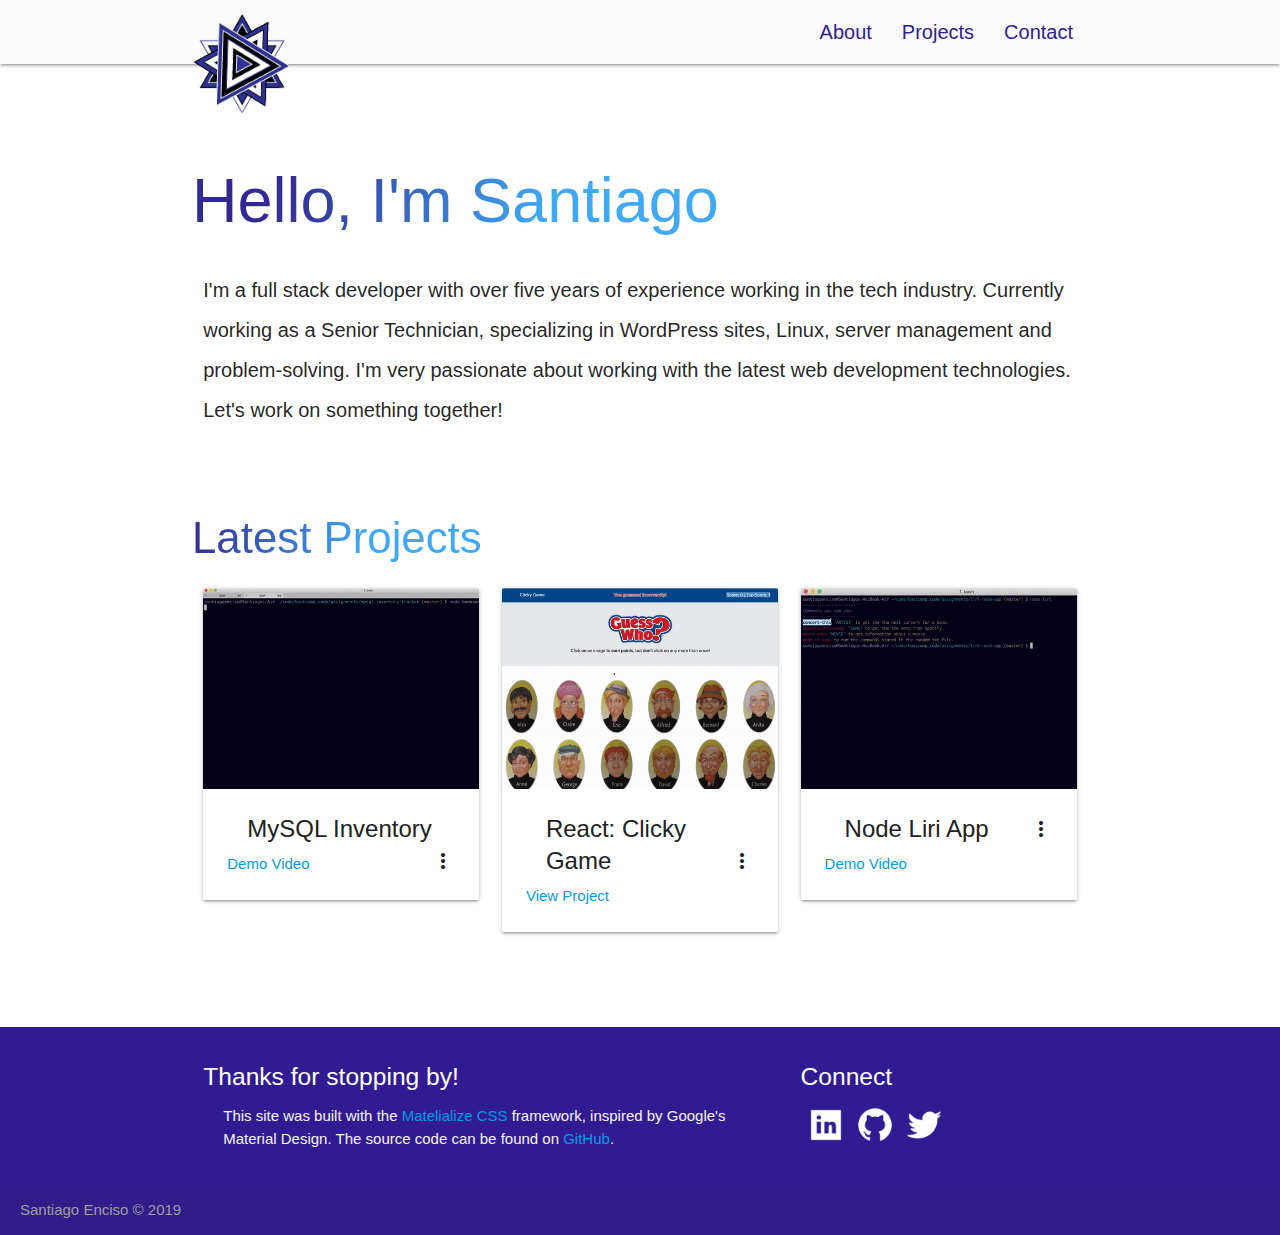
<file: index.html>
<!DOCTYPE html>
<html lang="en">
	<head>
		<meta http-equiv="Content-Type" content="text/html; charset=UTF-8" />
		<meta
			name="viewport"
			content="width=device-width, initial-scale=1, maximum-scale=1.0"
		/>
		<meta
			property="og:title"
			content="Santiago Enciso | Full Stack Developer"
		/>
		<meta
			name="description"
			property="og:description"
			content="Software Developer with demonstrated success designing, implementing, and maintaining software solutions. Broad technical knowledge encompassing web development, front end and back end infrastructure, database design, and user experience. Strong aptitude for learning new technologies quickly and leveraging that knowledge to deliver scalable business solutions and advanced support for companies operating in a digital economy.  Certificate from UT Austin Professional Education in full-stack development with over 10 completed full-stack applications. Currently working as a Senior Technician, specializing in WordPress sites, Linux, server management and problem-solving. Passionate about working with the latest web development technologies. Skilled in HTML, CSS, JavaScript, PHP and MySQL. "
		/>
		<meta
			property="og:image"
			content="https://santiagoenciso.com/img/santiagoenciso-home.gif"
		/>
		<meta property="og:url" content="https://santiagoenciso.com/" />
		<meta name="twitter:card" content="summary_large_image" />
		<!--  Non-Essential, But Recommended -->
		<meta
			property="og:site_name"
			content="Santiago Enciso | Full Stack Developer"
		/>
		<meta name="twitter:image:alt" content="santiagoenciso.com site demo" />
		<link rel="icon" href="img/favicon.ico" type="image/x-icon" />
		<title>Santiago Enciso | Full Stack Developer</title>

		<!-- CSS  -->
		<link
			href="https://fonts.googleapis.com/icon?family=Material+Icons"
			rel="stylesheet"
		/>
		<link
			href="css/materialize.css"
			type="text/css"
			rel="stylesheet"
			media="screen,projection"
		/>
		<link
			href="css/style.css"
			type="text/css"
			rel="stylesheet"
			media="screen,projection"
		/>
		<!-- Global site tag (gtag.js) - Google Analytics -->
		<script
			async
			src="https://www.googletagmanager.com/gtag/js?id=UA-73022637-1"
		></script>
		<script>
			window.dataLayer = window.dataLayer || [];
			function gtag() {
				dataLayer.push(arguments);
			}
			gtag('js', new Date());

			gtag('config', 'UA-73022637-1');
		</script>
	</head>

	<body>
		<nav class="grey lighten-5" role="navigation">
			<div class="nav-wrapper container">
				<a id="logo-container" href="/" class="brand-logo black-text"
					><img id="logo-img" src="img/santi-logo.png"
				/></a>
				<ul class="right hide-on-med-and-down">
					<li>
						<a class="deep-purple-text text-darken-4" href="about">About</a>
					</li>
					<li>
						<a class="deep-purple-text text-darken-4" href="projects"
							>Projects</a
						>
					</li>
					<li>
						<a class="deep-purple-text text-darken-4" href="contact">Contact</a>
					</li>
				</ul>

				<ul id="nav-mobile" class="sidenav">
					<li>
						<a class="deep-purple-text text-darken-4" href="about">About</a>
					</li>
					<li>
						<a class="deep-purple-text text-darken-4" href="projects"
							>Projects</a
						>
					</li>
					<li>
						<a class="deep-purple-text text-darken-4" href="contact">Contact</a>
					</li>
				</ul>
				<a href="#" data-target="nav-mobile" class="sidenav-trigger"
					><i class="material-icons icon-blue">menu</i></a
				>
			</div>
		</nav>
		<div class="section no-pad-bot" id="index-banner">
			<div class="container">
				<br /><br />
				<h1 class="header black-text">Hello, I'm Santiago</h1>
				<div class="row">
					<p class="header col s12 light subheader">
						I'm a full stack developer with over five years of experience
						working in the tech industry. Currently working as a Senior
						Technician, specializing in WordPress sites, Linux, server
						management and problem-solving. I'm very passionate about working
						with the latest web development technologies. Let's work on
						something together!
					</p>
				</div>
			</div>
		</div>

		<div class="container">
			<div class="section">
				<h3 class="light-blue-text">Latest Projects</h3>
				<div class="row">
					<div class="col l4">
						<!-- CARD -->
						<div class="card">
							<div class="card-image waves-effect waves-block waves-light">
								<img class="activator" src="img/mysql-demo-cropped.gif" />
							</div>
							<div class="card-content">
								<span class="card-title activator grey-text text-darken-4"
									>MySQL Inventory<i class="material-icons right"
										>more_vert</i
									></span
								>
								<p>
									<a
										href="https://santiagoenciso.com/videos/mysql-inventory-node.mov"
										target="_blank"
										>Demo Video</a
									>
								</p>
							</div>
							<div class="card-reveal">
								<span class="card-title grey-text text-darken-4"
									>MySQL Inventory<i class="material-icons right"
										>close</i
									></span
								>
								<p>
									A Node.js, Amazon-like application that takes orders from
									customers and depletes stock from the store's inventory using
									a MySQL database.
								</p>
								<a
									href="https://github.com/whereispolaris/mysql-inventory-tracker"
									target="_blank"
									>GitHub Repo</a
								>
							</div>
						</div>
					</div>
					<div class="col l4">
						<!-- CARD -->
						<div class="card">
							<div class="card-image waves-effect waves-block waves-light">
								<img
									class="activator card-image"
									src="img/clicky-demo-cropped.gif"
								/>
							</div>
							<div class="card-content">
								<span class="card-title activator grey-text text-darken-4"
									>React: Clicky Game<i class="material-icons right"
										>more_vert</i
									></span
								>
								<p>
									<a
										href="https://whereispolaris.github.io/clicky-game/"
										target="_blank"
										>View Project</a
									>
								</p>
							</div>
							<div class="card-reveal">
								<span class="card-title grey-text text-darken-4"
									>React: Clicky Game<i class="material-icons right"
										>close</i
									></span
								>
								<p>
									Memory game inspired by the Guess Who? board game. It uses
									stateless components with information being passed as props
									from stateful parent component.
								</p>
								<a
									href="https://github.com/whereispolaris/clicky-game"
									target="_blank"
									>GitHub Repo</a
								>
							</div>
						</div>
					</div>

					<div class="col l4">
						<!-- CARD -->
						<div class="card">
							<div class="card-image waves-effect waves-block waves-light">
								<img class="activator" src="img/liri-demo-cropped.gif" />
							</div>
							<div class="card-content">
								<span class="card-title activator grey-text text-darken-4"
									>Node Liri App<i class="material-icons right"
										>more_vert</i
									></span
								>
								<p>
									<a
										href="https://santiagoenciso.com/videos/liri-full-demo.mov"
										target="_blank"
										>Demo Video</a
									>
								</p>
							</div>
							<div class="card-reveal">
								<span class="card-title grey-text text-darken-4"
									>Node Liri App<i class="material-icons right">close</i></span
								>
								<p>
									Language Interpretation and Recognition Interface (LIRI). A
									command line node app that takes in parameters and returns
									data. It searches Spotify for songs, Bands in Town for
									concerts, and OMDB for movies.
								</p>
								<a
									href="https://github.com/whereispolaris/liri-node-app"
									target="_blank"
									>GitHub Repo</a
								>
							</div>
						</div>
					</div>
				</div>
			</div>
			<br /><br />
		</div>

		<footer class="page-footer deep-purple darken-4">
			<div class="container">
				<div class="row">
					<div class="col l8 s12">
						<h5 class="white-text">Thanks for stopping by!</h5>
						<p class="grey-text text-lighten-4">
							This site was built with the
							<a href="https://materializecss.com/">Matelialize CSS</a>
							framework, inspired by Google's Material Design. The source code
							can be found on
							<a href="https://github.com/whereispolaris/santiagoenciso-com"
								>GitHub</a
							>.
						</p>
					</div>
					<div class="col l3 s12">
						<h5 class="white-text">Connect</h5>
						<a href="https://www.linkedin.com/in/santiago-enciso-a8124566/"
							><img class="social-logo" src="img/icon-linkedin-100.png"
						/></a>

						<a href="https://github.com/whereispolaris"
							><img class="social-logo" src="img/icon-github-100.png"
						/></a>
						<a href="https://twitter.com/whereispolaris"
							><img class="social-logo" src="img/icon-twitter-squared-100.png"
						/></a>
					</div>
				</div>
			</div>
			<div class="footer-copyright">
				<div class="container">
					<a class="grey-text" href="https://santiagoenciso.com"
						>Santiago Enciso &copy; 2019
					</a>
				</div>
			</div>
		</footer>

		<!--  Scripts-->
		<script src="https://code.jquery.com/jquery-2.1.1.min.js"></script>
		<script src="js/materialize.js"></script>
		<script src="js/init.js"></script>
		<script src="js/app.js"></script>
	</body>
</html>
</file>
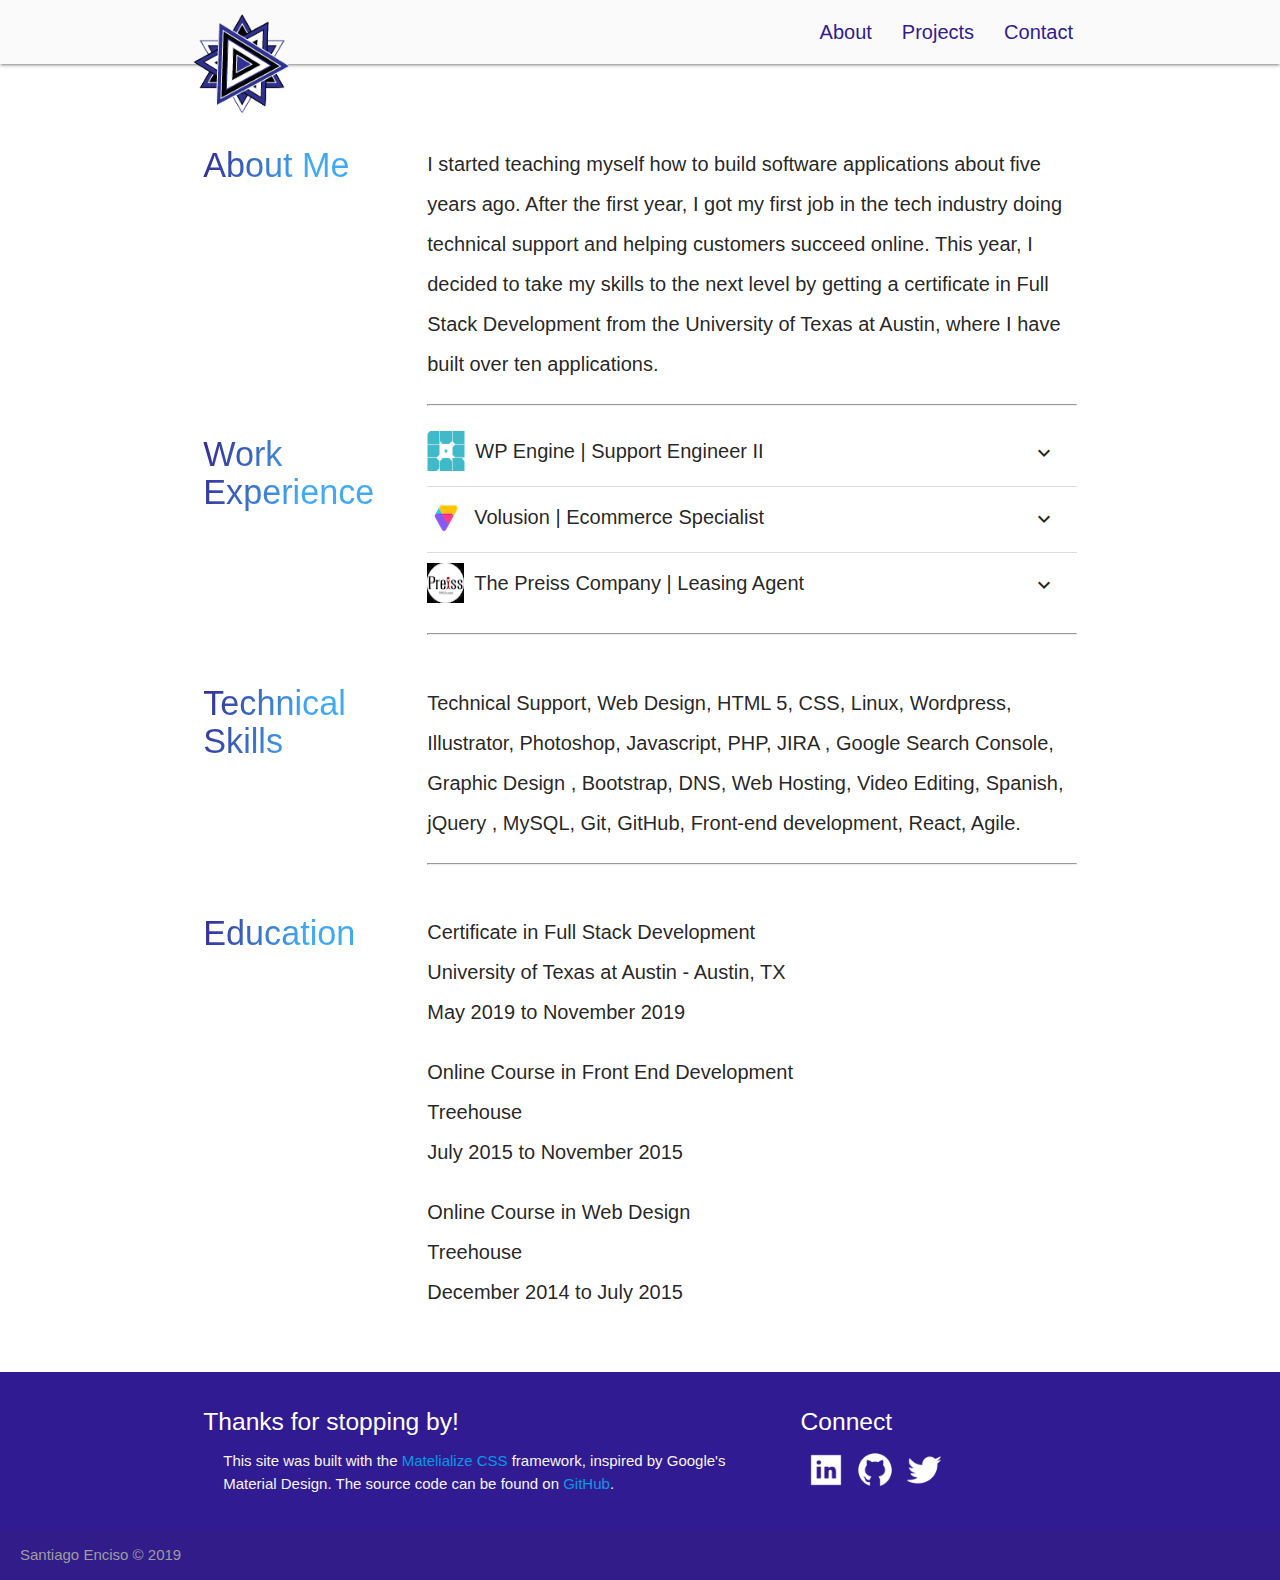
<file: about.html>
<!DOCTYPE html>
<html lang="en">

<head>
    <meta http-equiv="Content-Type" content="text/html; charset=UTF-8" />
    <meta name="viewport" content="width=device-width, initial-scale=1, maximum-scale=1.0" />
    <meta property="og:title" content="Santiago Enciso | About">
    <meta name="description" property="og:description"
        content="Software Developer with demonstrated success designing, implementing, and maintaining software solutions. Broad technical knowledge encompassing web development, front end and back end infrastructure, database design, and user experience. Strong aptitude for learning new technologies quickly and leveraging that knowledge to deliver scalable business solutions and advanced support for companies operating in a digital economy.  Certificate from UT Austin Professional Education in full-stack development with over 10 completed full-stack applications. Currently working as a Senior Technician, specializing in WordPress sites, Linux, server management and problem-solving. Passionate about working with the latest web development technologies. Skilled in HTML, CSS, JavaScript, PHP and MySQL. ">
    <meta property="og:image" content="https://santiagoenciso.com/img/santiagoenciso-home.gif">
    <meta property="og:url" content="https://santiagoenciso.com/about">
    <meta name="twitter:card" content="summary_large_image">
    <!--  Non-Essential, But Recommended -->
    <meta property="og:site_name" content="Santiago Enciso | About">
    <meta name="twitter:image:alt" content="santiagoenciso.com site demo">

    <link rel='icon' href='img/favicon.ico' type='image/x-icon' />
    <title>Santiago Enciso | About</title>
    <!-- CSS  -->
    <link href="https://fonts.googleapis.com/icon?family=Material+Icons" rel="stylesheet">
    <link href="css/materialize.css" type="text/css" rel="stylesheet" media="screen,projection" />
    <link href="css/style.css" type="text/css" rel="stylesheet" media="screen,projection" />
    <!-- Global site tag (gtag.js) - Google Analytics -->
    <script async src="https://www.googletagmanager.com/gtag/js?id=UA-73022637-1"></script>
    <script>
        window.dataLayer = window.dataLayer || [];
        function gtag() { dataLayer.push(arguments); }
        gtag('js', new Date());

        gtag('config', 'UA-73022637-1');
    </script>
</head>

<body>
    <nav class="grey lighten-5" role="navigation">
        <div class="nav-wrapper container">
            <a id="logo-container" href="/" class="brand-logo black-text"><img id="logo-img"
                    src="img/santi-logo.png"></a>
            <ul class="right hide-on-med-and-down">
                <li><a class="deep-purple-text text-darken-4" href="about">About</a></li>
                <li><a class="deep-purple-text text-darken-4" href="projects"">Projects</a></li>
        <li><a class=" deep-purple-text text-darken-4" href="contact">Contact</a></li>
            </ul>

            <ul id="nav-mobile" class="sidenav">
                <li><a class="deep-purple-text text-darken-4" href="about">About</a></li>
                <li><a class="deep-purple-text text-darken-4" href="projects">Projects</a></li>
                <li><a class="deep-purple-text text-darken-4" href="contact">Contact</a></li>
            </ul>
            <a href="#" data-target="nav-mobile" class="sidenav-trigger"><i
                    class="material-icons icon-blue">menu</i></a>
        </div>
    </nav>
    <div class="section no-pad-bot" id="index-banner">
        <div class="container">
            <br><br>
            <!-- ABOUT SECTION -->

            <div class="row">
                <div class="col l3">

                    <h4>About Me</h4>
                </div>
                <div class="col l9">
                    <p class="header light subheader">I started teaching myself how to build software applications about
                        five years ago. After the first year, I got my first job in the tech
                        industry doing technical support and helping customers succeed online. This year, I decided to
                        take my skills
                        to the next level by
                        getting a certificate in Full Stack Development from the University of Texas at Austin, where I
                        have built over ten applications.</p>

                    <hr>
                </div>

                <div class="row">
                    <div class="col l3">

                        <h4>Work <br>Experience</h4>
                    </div>
                    <div class="col l9">
                        <ul class="collapsible">
                            <li>
                                <div class="collapsible-header header light subheader">
                                    <img class="employer-img" src="img/wp-engine-logo-tiny.png">
                                    <span class="job-title">WP Engine | Support Engineer II</span>
                                    <i class="large material-icons icon-style right-align">expand_more</i>

                                </div>
                                <div class="collapsible-body">
                                    <p class="header light subheader"><strong>August 2016 to Present</strong></p>
                                    <p class="header light subheader">Working directly with WordPress developers by
                                        helping
                                        them troubleshoot common errors
                                        in plugins,
                                        themes, DNS, PHP, Apache and Nginx.</p>
                                    <p class="header light subheader">Have also been working with the design team in our
                                        marketing department, helping them
                                        with projects like flyers, design assets and some development for the
                                        wpengine.com
                                        site.</p>
                                    <p class="header light subheader">In 2018, I was selected to be part of The Culture
                                        Club, which plans internal events for the company and ensures that all our
                                        employees
                                        enjoy working at WP Engine.</p>
                                </div>
                            </li>
                            <li>
                                <div class="collapsible-header header light subheader"><img class="employer-img"
                                        src="img/volusion-logo-tiny.png"><span class="job-title">Volusion | Ecommerce
                                        Specialist</span>
                                    <i class="large material-icons icon-style">expand_more</i>
                                </div>
                                <div class="collapsible-body">
                                    <p class="header light subheader"><strong>August 2015 to August 2016</strong></p>
                                    <p class="header light subheader">Assisted merchants with the management of their
                                        online
                                        stores by phone contact and chat. Educating
                                        them on the Volusion platform, assisting with HTML and CSS edits, FTP file
                                        upload,
                                        DNS pointing and
                                        transferring, payment gateways, API integration, and order management.</p>

                                </div>
                            </li>
                            <li>
                                <div class="collapsible-header header light subheader last-collapsible">
                                    <img class="employer-img" src="img/preiss-logo-tiny.png">
                                    <span class="job-title">The Preiss Company | Leasing Agent</span>
                                    <i class="large material-icons icon-style">expand_more</i></div>
                                <div class="collapsible-body">
                                    <p class="header light subheader"><strong>March 2013 to August 2015</strong></p>
                                    <p class="header light subheader">Assisted residents with rent payments, maintenance
                                        requests, and resident issues. Created and
                                        assisted with marketing events as well as update social media. Took on
                                        managerial
                                        duties, such as
                                        filing paperwork and compiling daily reports.</p>
                                </div>

                            </li>
                        </ul>
                        <hr>
                    </div>
                </div>
                <div class="row">
                    <div class="col l3">

                        <h4>Technical<br>Skills</h4>
                    </div>
                    <div class="col l9">
                        <p class="header light subheader">Technical Support, Web Design, HTML 5, CSS, Linux,
                            Wordpress, Illustrator, Photoshop, Javascript, PHP,
                            JIRA , Google Search Console, Graphic Design , Bootstrap,
                            DNS, Web Hosting, Video Editing, Spanish, jQuery ,
                            MySQL, Git, GitHub, Front-end development, React, Agile.
                        </p>
                        <hr>
                    </div>
                </div>
                <div class="row">
                    <div class="col l3">

                        <h4>Education</h4>
                    </div>
                    <div class="col l9">
                        <p class="header light subheader"><strong> Certificate in Full Stack Development</strong><br>
                            University of Texas at Austin - Austin, TX<br>
                            May 2019 to November 2019</p>

                        <p class="header light subheader"><strong> Online Course in Front End Development</strong><br>
                            Treehouse<br>
                            July 2015 to November 2015</p>

                        <p class="header light subheader"><strong> Online Course in Web Design</strong><br>
                            Treehouse<br>
                            December 2014 to July 2015</p>
                    </div>
                </div>
            </div>
        </div>

        <footer class="page-footer deep-purple darken-4">
            <div class="container">
                <div class="row">
                    <div class="col l8 s12">
                        <h5 class="white-text">Thanks for stopping by!</h5>
                        <p class="grey-text text-lighten-4">This site was built with the <a
                                href="https://materializecss.com/">Matelialize CSS</a> framework, inspired by Google's
                            Material Design. The source code can be found on <a
                                href="https://github.com/whereispolaris/santiagoenciso-com">GitHub</a>.</p>
                    </div>
                    <div class="col l3 s12">
                        <h5 class="white-text">Connect</h5>
                        <a href="https://www.linkedin.com/in/santiago-enciso-a8124566/"><img class="social-logo"
                                src="img/icon-linkedin-100.png"></a>
                        <a href="https://github.com/whereispolaris"><img class="social-logo"
                                src="img/icon-github-100.png"></a>
                        <a href="https://twitter.com/whereispolaris"><img class="social-logo"
                                src="img/icon-twitter-squared-100.png"></a>
                    </div>
                </div>
            </div>
            <div class="footer-copyright">
                <div class="container">
                    <a class="grey-text" href="https://santiagoenciso.com">Santiago Enciso &copy; 2019 </a>
                </div>
            </div>
        </footer>


        <!--  Scripts-->
        <script src="https://code.jquery.com/jquery-2.1.1.min.js"></script>
        <script src="js/materialize.js"></script>
        <script src="js/init.js"></script>
        <script src="js/app.js"></script>

</body>

</html>
</file>
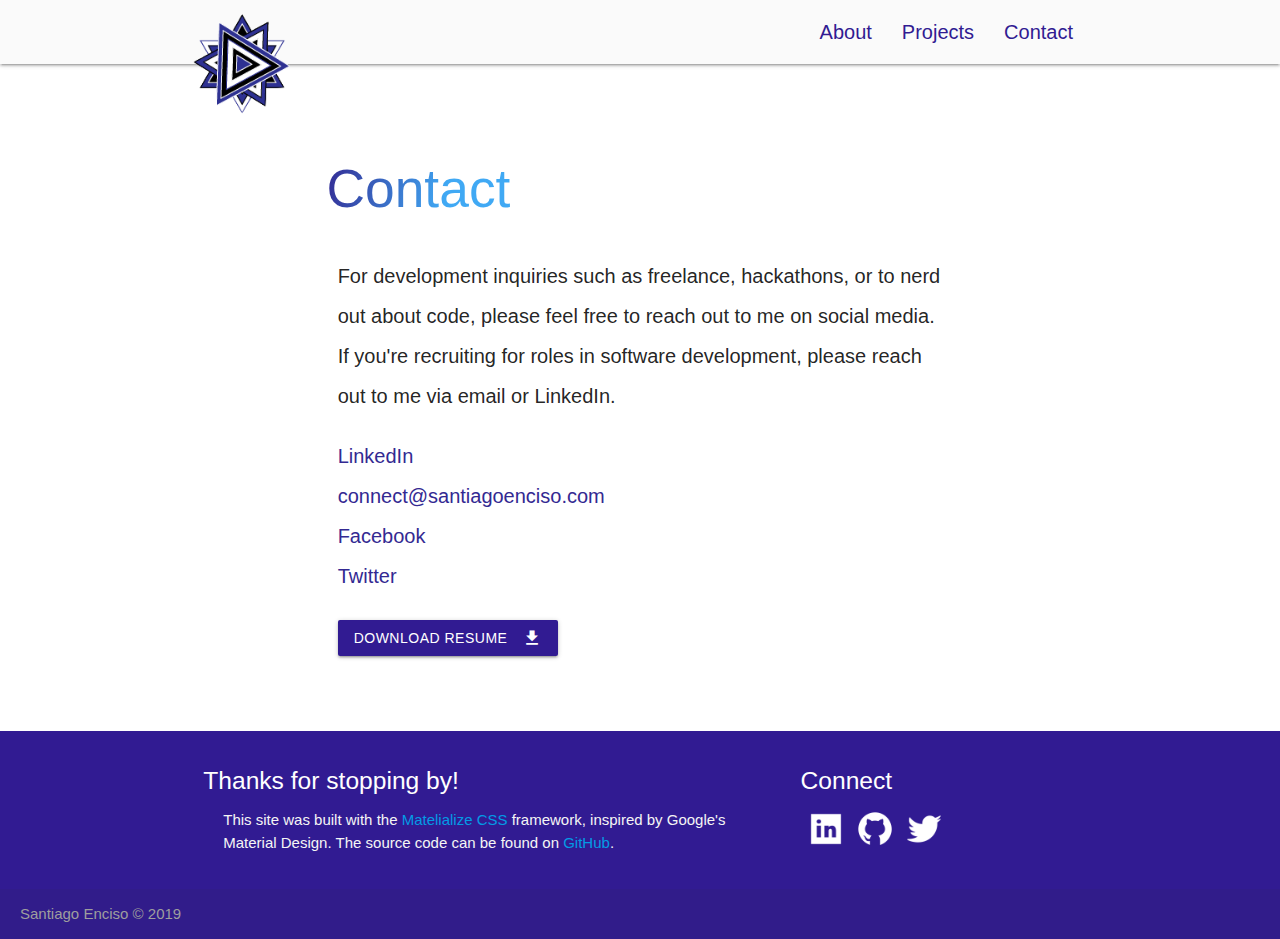
<file: contact.html>
<!DOCTYPE html>
<html lang="en">

<head>
    <meta http-equiv="Content-Type" content="text/html; charset=UTF-8" />
    <meta name="viewport" content="width=device-width, initial-scale=1, maximum-scale=1.0" />
    <meta property="og:title" content="Santiago Enciso | Contact">
    <meta name="description" property="og:description"
        content="Software Developer with demonstrated success designing, implementing, and maintaining software solutions. Broad technical knowledge encompassing web development, front end and back end infrastructure, database design, and user experience. Strong aptitude for learning new technologies quickly and leveraging that knowledge to deliver scalable business solutions and advanced support for companies operating in a digital economy.  Certificate from UT Austin Professional Education in full-stack development with over 10 completed full-stack applications. Currently working as a Senior Technician, specializing in WordPress sites, Linux, server management and problem-solving. Passionate about working with the latest web development technologies. Skilled in HTML, CSS, JavaScript, PHP and MySQL. ">
    <meta property="og:image" content="https://santiagoenciso.com/img/santiagoenciso-home.gif">
    <meta property="og:url" content="https://santiagoenciso.com/contact">
    <meta name="twitter:card" content="summary_large_image">
    <!--  Non-Essential, But Recommended -->
    <meta property="og:site_name" content="Santiago Enciso | Contact">
    <meta name="twitter:image:alt" content="santiagoenciso.com site demo">
    <link rel='icon' href='img/favicon.ico' type='image/x-icon' />
    <title>Santiago Enciso | Contact</title>

    <!-- CSS  -->
    <link href="https://fonts.googleapis.com/icon?family=Material+Icons" rel="stylesheet">
    <link href="css/materialize.css" type="text/css" rel="stylesheet" media="screen,projection" />
    <link href="css/style.css" type="text/css" rel="stylesheet" media="screen,projection" />
    <!-- Global site tag (gtag.js) - Google Analytics -->
    <script async src="https://www.googletagmanager.com/gtag/js?id=UA-73022637-1"></script>
    <script>
        window.dataLayer = window.dataLayer || [];
        function gtag() { dataLayer.push(arguments); }
        gtag('js', new Date());

        gtag('config', 'UA-73022637-1');
    </script>
</head>

<body>

    <nav class="grey lighten-5" role="navigation">
        <div class="nav-wrapper container">
            <a id="logo-container" href="/" class="brand-logo black-text"><img id="logo-img"
                    src="img/santi-logo.png"></a>
            <ul class="right hide-on-med-and-down">
                <li><a class="deep-purple-text text-darken-4" href="about">About</a></li>
                <li><a class="deep-purple-text text-darken-4" href="projects"">Projects</a></li>
        <li><a class=" deep-purple-text text-darken-4" href="contact">Contact</a></li>
            </ul>

            <ul id="nav-mobile" class="sidenav">
                <li><a class="deep-purple-text text-darken-4" href="about">About</a></li>
                <li><a class="deep-purple-text text-darken-4" href="projects">Projects</a></li>
                <li><a class="deep-purple-text text-darken-4" href="contact">Contact</a></li>
            </ul>
            <a href="#" data-target="nav-mobile" class="sidenav-trigger"><i
                    class="material-icons icon-blue">menu</i></a>
        </div>
    </nav>
    <div class="container">
        <div class="section no-pad-bot" id="index-banner">
            <div class="container">
                <br><br>

                <h2 class="header">Contact</h2>
                <div class="row ">
                    <h5 class="header col s12 light subheader">For development inquiries such as freelance, hackathons,
                        or
                        to nerd out about code, please feel free to reach out to me
                        on social media. If you're recruiting for roles in software development,
                        please reach out to me via email or LinkedIn.
                        <ul>
                            <li><a class="contact-link"
                                    href="https://www.linkedin.com/in/santiago-enciso-a8124566/">LinkedIn</a></li>
                            <li><a class="contact-link"
                                    href="mailto:connect@santiagoenciso.com">connect@santiagoenciso.com</a></li>
                            <li><a class="contact-link" href="https://www.facebook.com/santiago.enciso">Facebook</a>
                            </li>
                            <li><a class="contact-link" href="https://twitter.com/whereispolaris">Twitter</a></li>
                        </ul>

                        <a href="/img/Santiago-Enciso.pdf" class="waves-effect waves-light btn deep-purple darken-4"
                            download><i class="material-icons right">file_download</i>Download
                            Resume</a>

                </div>

                <br><br>

            </div>
        </div>
    </div>

    <footer class="page-footer deep-purple darken-4">
        <div class="container">
            <div class="row">
                <div class="col l8 s12">
                    <h5 class="white-text">Thanks for stopping by!</h5>
                    <p class="grey-text text-lighten-4">This site was built with the <a
                            href="https://materializecss.com/">Matelialize CSS</a> framework, inspired by Google's
                        Material Design. The source code can be found on <a
                            href="https://github.com/whereispolaris/santiagoenciso-com">GitHub</a>.</p>
                </div>
                <div class="col l3 s12">
                    <h5 class="white-text">Connect</h5>
                    <a href="https://www.linkedin.com/in/santiago-enciso-a8124566/"><img class="social-logo"
                            src="img/icon-linkedin-100.png"></a>
                    <a href="https://github.com/whereispolaris"><img class="social-logo"
                            src="img/icon-github-100.png"></a>
                    <a href="https://twitter.com/whereispolaris"><img class="social-logo"
                            src="img/icon-twitter-squared-100.png"></a>
                </div>
            </div>
        </div>
        <div class="footer-copyright">
            <div class="container">
                <a class="grey-text" href="https://santiagoenciso.com">Santiago Enciso &copy; 2019 </a>
            </div>
        </div>
    </footer>


    <!--  Scripts-->
    <script src="https://code.jquery.com/jquery-2.1.1.min.js"></script>
    <script src="js/materialize.js"></script>
    <script src="js/init.js"></script>
    <script src="js/app.js"></script>

</body>

</html>
</file>
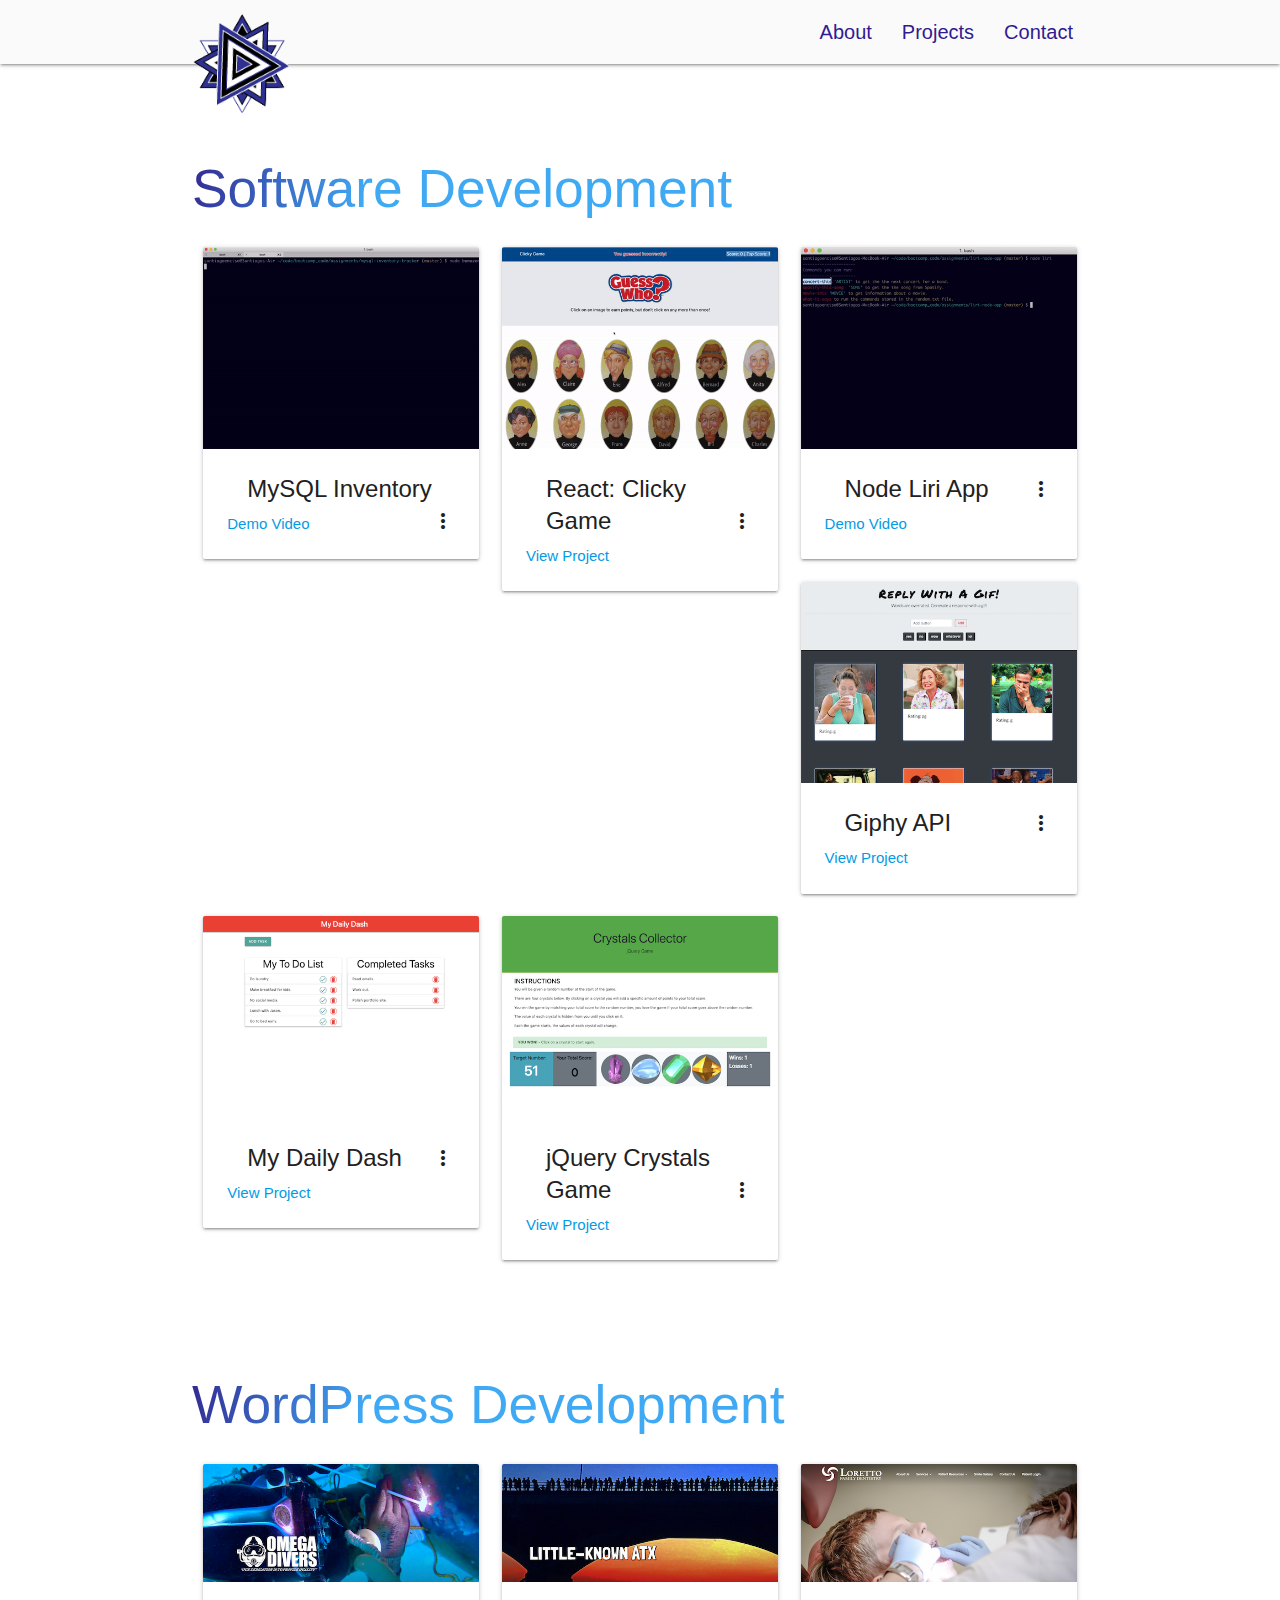
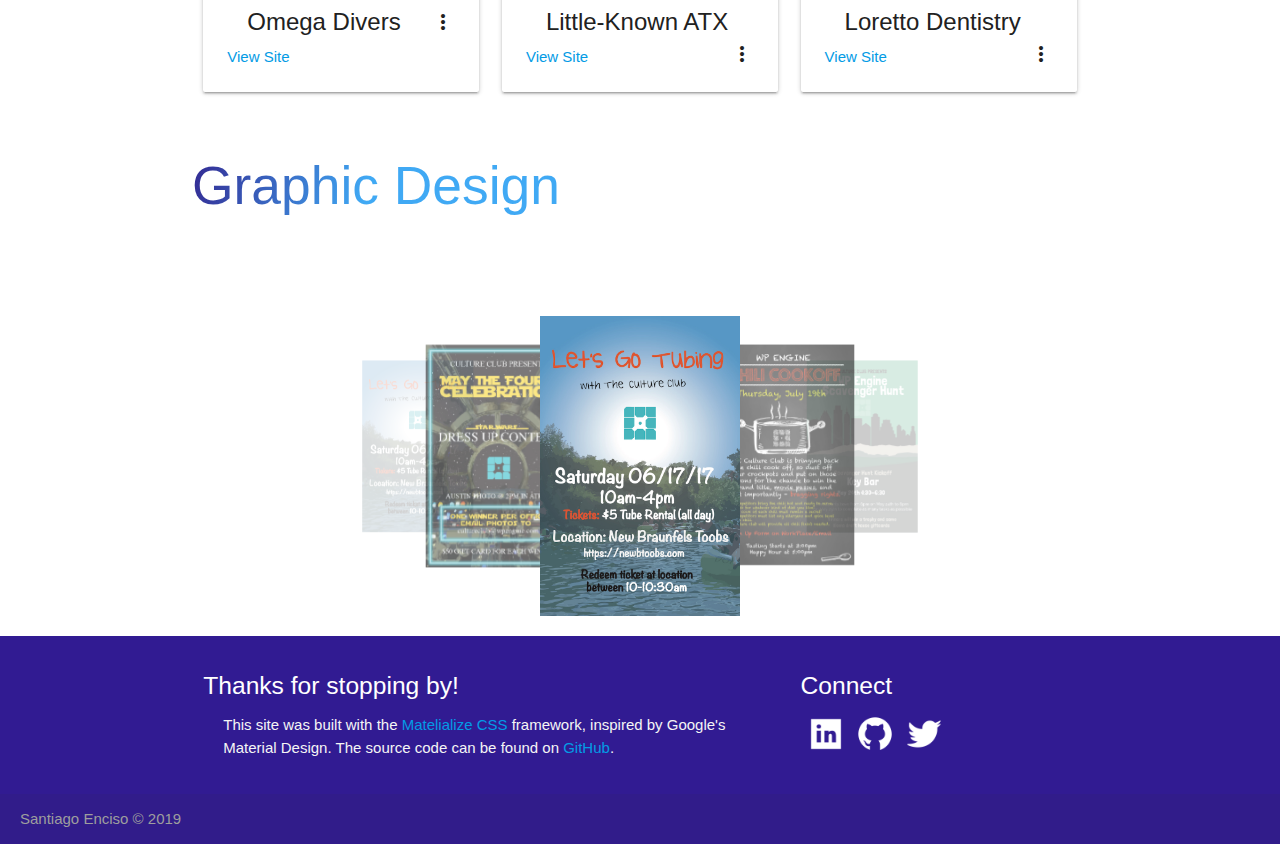
<file: projects.html>
<!DOCTYPE html>
<html lang="en">

<head>
    <meta http-equiv="Content-Type" content="text/html; charset=UTF-8" />
    <meta name="viewport" content="width=device-width, initial-scale=1, maximum-scale=1.0" />
    <meta property="og:title" content="Santiago Enciso | Projects">
    <meta name="description" property="og:description"
        content="Software Developer with demonstrated success designing, implementing, and maintaining software solutions. Broad technical knowledge encompassing web development, front end and back end infrastructure, database design, and user experience. Strong aptitude for learning new technologies quickly and leveraging that knowledge to deliver scalable business solutions and advanced support for companies operating in a digital economy.  Certificate from UT Austin Professional Education in full-stack development with over 10 completed full-stack applications. Currently working as a Senior Technician, specializing in WordPress sites, Linux, server management and problem-solving. Passionate about working with the latest web development technologies. Skilled in HTML, CSS, JavaScript, PHP and MySQL. ">
    <meta property="og:image" content="https://santiagoenciso.com/img/santiagoenciso-home.gif">
    <meta property="og:url" content="https://santiagoenciso.com/projects">
    <meta name="twitter:card" content="summary_large_image">
    <!--  Non-Essential, But Recommended -->
    <meta property="og:site_name" content="Santiago Enciso | Projects">
    <meta name="twitter:image:alt" content="santiagoenciso.com site demo">
    <link rel='icon' href='img/favicon.ico' type='image/x-icon' />
    <title>Santiago Enciso | Projects</title>

    <!-- CSS  -->
    <link href="https://fonts.googleapis.com/icon?family=Material+Icons" rel="stylesheet">
    <link href="css/materialize.css" type="text/css" rel="stylesheet" media="screen,projection" />
    <link href="css/style.css" type="text/css" rel="stylesheet" media="screen,projection" />
    <!-- Global site tag (gtag.js) - Google Analytics -->
    <script async src="https://www.googletagmanager.com/gtag/js?id=UA-73022637-1"></script>
    <script>
        window.dataLayer = window.dataLayer || [];
        function gtag() { dataLayer.push(arguments); }
        gtag('js', new Date());

        gtag('config', 'UA-73022637-1');
    </script>
</head>

<body>
    <nav class="grey lighten-5" role="navigation">
        <div class="nav-wrapper container">
            <a id="logo-container" href="/" class="brand-logo black-text"><img id="logo-img"
                    src="img/santi-logo.png"></a>
            <ul class="right hide-on-med-and-down">
                <li><a class="deep-purple-text text-darken-4" href="about">About</a></li>
                <li><a class="deep-purple-text text-darken-4" href="projects">Projects</a></li>
                <li><a class=" deep-purple-text text-darken-4" href="contact">Contact</a></li>
            </ul>

            <ul id="nav-mobile" class="sidenav">
                <li><a class="deep-purple-text text-darken-4" href="about">About</a></li>
                <li><a class="deep-purple-text text-darken-4" href="projects">Projects</a></li>
                <li><a class="deep-purple-text text-darken-4" href="contact">Contact</a></li>
            </ul>
            <a href="#" data-target="nav-mobile" class="sidenav-trigger"><i
                    class="material-icons icon-blue">menu</i></a>
        </div>
    </nav>
    <div class="section no-pad-bot" id="index-banner">
        <div class="container">
            <br><br>
            <h2 class="header black-text">Software Development</h2>
            <div class="row">
                <div class="col l4">
                    <!-- CARD -->
                    <div class="card">
                        <div class="card-image waves-effect waves-block waves-light">
                            <img class="activator" src="img/mysql-demo-cropped.gif">
                        </div>
                        <div class="card-content">
                            <span class="card-title activator grey-text text-darken-4">MySQL Inventory<i
                                    class="material-icons right">more_vert</i></span>
                            <p><a href="https://santiagoenciso.com/videos/mysql-inventory-node.mov" target="_blank">Demo Video</a></p>
                        </div>
                        <div class="card-reveal">
                            <span class="card-title grey-text text-darken-4">MySQL Inventory<i
                                    class="material-icons right">close</i></span>
                            <p>A Node.js, Amazon-like application that takes orders from customers and depletes stock
                                from the store's inventory using a
                                MySQL database.</p>
                            <a href="https://github.com/whereispolaris/mysql-inventory-tracker" target="_blank">GitHub
                                Repo</a>
                        </div>
                    </div>
                </div>
                <div class="col l4">
                    <!-- CARD -->
                    <div class="card">
                        <div class="card-image waves-effect waves-block waves-light">
                            <img class="activator card-image" src="img/clicky-demo-cropped.gif">
                        </div>
                        <div class="card-content">
                            <span class="card-title activator grey-text text-darken-4">React: Clicky Game<i
                                    class="material-icons right">more_vert</i></span>
                            <p><a href="https://whereispolaris.github.io/clicky-game/" target="_blank">View
                                    Project</a></p>
                        </div>
                        <div class="card-reveal">
                            <span class="card-title grey-text text-darken-4">React: Clicky Game<i
                                    class="material-icons right">close</i></span>
                            <p>Memory game inspired by the Guess Who? board game. It uses stateless components with
                                information being passed as props
                                from stateful parent component.</p>
                            <a href="https://github.com/whereispolaris/clicky-game" target="_blank">GitHub Repo</a>
                        </div>
                    </div>
                </div>

                <div class="col l4">
                    <!-- CARD -->
                    <div class="card">
                        <div class="card-image waves-effect waves-block waves-light">
                            <img class="activator" src="img/liri-demo-cropped.gif">
                        </div>
                        <div class="card-content">
                            <span class="card-title activator grey-text text-darken-4">Node Liri App<i
                                    class="material-icons right">more_vert</i></span>
                            <p><a href="https://santiagoenciso.com/videos/liri-full-demo.mov" target="_blank">Demo Video</a></p>
                        </div>
                        <div class="card-reveal">
                            <span class="card-title grey-text text-darken-4">Node Liri App<i
                                    class="material-icons right">close</i></span>
                            <p>Language Interpretation and Recognition Interface (LIRI). A command line node app that
                                takes in parameters and returns
                                data. It searches Spotify for songs, Bands in Town for concerts, and OMDB for movies.
                            </p>
                            <a href="https://github.com/whereispolaris/liri-node-app" target="_blank">GitHub
                                Repo</a>
                        </div>
                    </div>
                </div>
                <br><br>
                <br><br>
                <div class="col l4">
                    <!-- CARD -->
                    <div class="card">
                        <div class="card-image waves-effect waves-block waves-light">
                            <img class="activator card-image" src="img/giphy-api.png">
                        </div>
                        <div class="card-content">
                            <span class="card-title activator grey-text text-darken-4">Giphy API<i
                                    class="material-icons right">more_vert</i></span>
                            <p><a href="https://whereispolaris.github.io/giphy-api-app/" target="_blank">View
                                    Project</a></p>
                        </div>
                        <div class="card-reveal">
                            <span class="card-title grey-text text-darken-4">Giphy API<i
                                    class="material-icons right">close</i></span>
                            <p>This application uses the Giphy API to dynamically populate gifs into a web page. When
                                one of the
                                buttons is pressed, the application makes an API call with the jQuery AJAX method and
                                displays 10
                                still
                                images to the page along with their rating (PG, G, etc). </p>
                            <a href="https://github.com/whereispolaris/giphy-api-app" target="_blank">GitHub Repo</a>
                        </div>
                    </div>
                </div>
                <div class="col l4">
                    <!-- CARD -->
                    <div class="card">
                        <div class="card-image waves-effect waves-block waves-light">
                            <img class="activator" src="img/my-daily-dash.png">
                        </div>
                        <div class="card-content">
                            <span class="card-title activator grey-text text-darken-4">My Daily Dash<i
                                    class="material-icons right">more_vert</i></span>
                            <p><a href="https://whereispolaris.github.io/firebase-application/" target="_blank">View
                                    Project</a></p>
                        </div>
                        <div class="card-reveal">
                            <span class="card-title grey-text text-darken-4">My Daily Dash<i
                                    class="material-icons right">close</i></span>
                            <p>This To Do application uses Firebase's Realtime database and Authentication. When the
                                user lands on
                                the
                                page, they have
                                to log in ith their Gmail account. After they're logged in, they can add tasks to their
                                to do list.
                                These tasks are
                                stored in the database separately for every user and can be accessed on any device.</p>
                            <a href="https://github.com/whereispolaris/firebase-application" target="_blank">GitHub
                                Repo</a>
                        </div>
                    </div>
                </div>
                <div class="col l4">
                    <!-- CARD -->
                    <div class="card">
                        <div class="card-image waves-effect waves-block waves-light">
                            <img class="activator" src="img/jQuery-crystals.png">
                        </div>
                        <div class="card-content">
                            <span class="card-title activator grey-text text-darken-4">jQuery Crystals Game<i
                                    class="material-icons right">more_vert</i></span>
                            <p><a href="https://whereispolaris.github.io/jquery-crystals-game/" target="_blank">View
                                    Project</a></p>
                        </div>
                        <div class="card-reveal">
                            <span class="card-title grey-text text-darken-4">jQuery Crystals Game<i
                                    class="material-icons right">close</i></span>
                            <p>Four crystals are displayed as buttons on the page. The player will be shown a random
                                number at the
                                start of the game. When the player clicks on a crystal, it will add a specific amount of
                                points to
                                the
                                player's total score. If their total
                                score matches the random number from the beginning of the game.</p>
                            <a href="https://github.com/whereispolaris/jquery-crystals-game" target="_blank">GitHub
                                Repo</a>
                        </div>
                    </div>
                </div>
                <br><br>
                <br><br>


            </div>
            <!--END-->
        </div>
        <div class="container">
            <br><br>
            <h2 class="header black-text">WordPress Development</h2>
            <div class="row">
                <div class="col l4">
                    <!-- CARD -->
                    <div class="card">
                        <div class="card-image waves-effect waves-block waves-light">
                            <img class="activator card-image" src="img/omegadive-thumbnail.png">
                        </div>
                        <div class="card-content">
                            <span class="card-title activator grey-text text-darken-4">Omega Divers<i
                                    class="material-icons right">more_vert</i></span>
                            <p><a href="https://www.omegadive.com" target="_blank">View
                                    Site</a></p>
                        </div>
                        <div class="card-reveal">
                            <span class="card-title grey-text text-darken-4">Omega Divers<i
                                    class="material-icons right">close</i></span>
                            <p>This site was built with the Twenty Seventeen theme. I implemented Contact
                                Form 7 to take online applicants, I utilized Custom Post Types to create profiles for
                                each employee. Integrated Google Analytics and YoastSEO for the company's marketing
                                efforts. </p>
                            <p><a href="https://www.omegadive.com" target="_blank">View Site</a></p>
                        </div>
                    </div>
                </div>
                <div class="col l4">
                    <!-- CARD -->
                    <div class="card">
                        <div class="card-image waves-effect waves-block waves-light">
                            <img class="activator" src="img/littleknown-thumbnail.png">
                        </div>
                        <div class="card-content">
                            <span class="card-title activator grey-text text-darken-4">Little-Known ATX <i
                                    class="material-icons right">more_vert</i></span>
                            <p><a href="https://littleknownatxpodcast.com/" target="_blank">View Site</a></p>
                        </div>
                        <div class="card-reveal">
                            <span class="card-title grey-text text-darken-4">Little-Known ATX<i
                                    class="material-icons right">close</i></span>
                            <p>Little-Known ATX is a podcast that my friends and I have been working on for a few
                                months. I installed a lightweight theme and made several CSS changes to it. I set up the
                                podcast episodes with an RSS feed and I integrated Google Analytics and Yoast for SEO.
                            </p>
                            <a href="https://littleknownatxpodcast.com/" target="_blank">View Site</a>
                        </div>
                    </div>
                </div>
                <div class="col l4">
                    <!-- CARD -->
                    <div class="card">
                        <div class="card-image waves-effect waves-block waves-light">
                            <img class="activator" src="img/lorettodentist-thumbnail.png">
                        </div>
                        <div class="card-content">
                            <span class="card-title activator grey-text text-darken-4">Loretto Dentistry<i
                                    class="material-icons right">more_vert</i></span>
                            <p><a href="https://lorettodentist.wpengine.com" target="_blank">View
                                    Site</a></p>
                        </div>
                        <div class="card-reveal">
                            <span class="card-title grey-text text-darken-4">Loretto Dentistry<i
                                    class="material-icons right">close</i></span>
                            <p>This project was for a dental practice located in Dallas, TX. I chose a theme built
                                specifically for dental clinics, created all the pages and migrated all the content from
                                their old CMS.</p>
                            <a href="https://lorettodentist.wpengine.com" target="_blank">View
                                Site</a>
                        </div>
                    </div>
                </div>
                <br><br>
                <br><br>


            </div>
            <!--END-->
        </div>

        <div class="container">
            <div class="row ">
                <h2 class="header black-text graphic-title">Graphic Design</h2>

                <div class="carousel">
                    <a class="carousel-item" href="#one!"><img src="img/WPE-POSTER-CultureClub-Tubing.jpg"></a>
                    <a class="carousel-item" href="#two!"><img src="img/WPE-POSTER-CultureClub-ChiliCookoff.jpg"></a>
                    <a class="carousel-item" href="#three!"><img src="img/WPE-POSTER-CultureClub-HuntScavenger.jpg"></a>
                    <a class="carousel-item" href="#four!"><img src="img/WPE-POSTER-CultureClub-Tubing.jpg"></a>
                    <a class="carousel-item" href="#five!"><img src="img/WPE-POSTER-CultureClub-Starwars.jpg"></a>
                </div>

            </div>
        </div>

        <footer class="page-footer deep-purple darken-4">
            <div class="container">
                <div class="row">
                    <div class="col l8 s12">
                        <h5 class="white-text">Thanks for stopping by!</h5>
                        <p class="grey-text text-lighten-4">This site was built with the <a
                                href="https://materializecss.com/">Matelialize CSS</a> framework, inspired by Google's
                            Material Design. The source code can be found on <a
                                href="https://github.com/whereispolaris/santiagoenciso-com">GitHub</a>.</p>
                    </div>
                    <div class="col l3 s12">
                        <h5 class="white-text">Connect</h5>
                        <a href="https://www.linkedin.com/in/santiago-enciso-a8124566/"><img class="social-logo"
                                src="img/icon-linkedin-100.png"></a>
                        <a href="https://github.com/whereispolaris"><img class="social-logo"
                                src="img/icon-github-100.png"></a>
                        <a href="https://twitter.com/whereispolaris"><img class="social-logo"
                                src="img/icon-twitter-squared-100.png"></a>
                    </div>
                </div>
            </div>
            <div class="footer-copyright">
                <div class="container">
                    <a class="grey-text" href="https://santiagoenciso.com">Santiago Enciso &copy; 2019 </a>
                </div>
            </div>
        </footer>


        <!--  Scripts-->
        <script src="https://code.jquery.com/jquery-2.1.1.min.js"></script>
        <script src="js/materialize.js"></script>
        <script src="js/init.js"></script>
        <script src="js/app.js"></script>

</body>

</html>
</file>
<file: css/style.css>
body {
    -webkit-font-smoothing: antialiased;
    display: flex;
    min-height: 100vh;
    flex-direction: column;
}

.container {
  flex: 1 0 auto;
}

.icon-block {
  padding: 0 15px;
}
.icon-block .material-icons {
	font-size: inherit;
}

img {
    transition: 1.2s cubic-bezier(0.2, 0.8, 0.2, 1);
}

#logo-img {
  margin-top: 14px;
  width: 100px;
  animation: rotating 10s linear infinite;
}

#logo-img:hover {
  transform: rotate(88deg);

}

.social-logo {
  width: 40px;
  margin-top: 5px; 
  margin-left: 5px; 
}

h1 {
    background: linear-gradient(104deg, #332992 10%, #40A9F4 40% );
    /*This is the coolest styling trick ever*/
    -webkit-background-clip: text;
    background-clip: text;
    -webkit-text-fill-color: transparent;
    margin-bottom: 0;
    padding-bottom: 15px; 
    
}

h2,
h3 {
    background: linear-gradient(104deg, #332992 0%, #40A9F4 20% );
    /*This is the coolest styling trick ever*/
    -webkit-background-clip: text;
    background-clip: text;
    -webkit-text-fill-color: transparent;
}

h4 {
    /* font-weight: 500; */
    background: linear-gradient(104deg, #332992 0%, #40A9F4 50% );
    /*This is the coolest styling trick ever*/
    -webkit-background-clip: text;
    background-clip: text;
    -webkit-text-fill-color: transparent;
}



.subheader {
  font-size: 20px;
  line-height: 40px;
  padding-top: 0;
  padding-left: 0;
}

a.deep-purple-text.text-darken-4 {
    font-size: 20px;
}

i.icon-blue {
    color:#332992;
}

.graphic-title {
  padding-bottom: 0;
  margin-bottom: 0;
  margin-top: 50px;
}

.contact-link {
  color: #332992;
  font-weight: 500;
}

.collapsible {
  box-shadow: none;
  border: none;
}

.job-title {
    padding-left: 10px;
}

.collapsible-header {
  padding-top: 10px;
  position: relative;
}

.last-collapsible {
  border: none;
}


.icon-style {
  padding: 10px;
  font-size: 20px;
  position: absolute;
  right: 10px;
}

.grey-text {
  padding-left: 20px;
}

@keyframes rotating {
    from{
        transform: rotate(0deg);
    }
    to{
        transform: rotate(360deg);
    }
}


@media (max-width: 425px) { 
  .employer-img {
    display: none;
  }
  .subheader {
    font-size: 15px;
    line-height: 25px;
  }
  #logo-img {
    margin-top: 19px;
    width: 70px;
  }
 }
</file>
